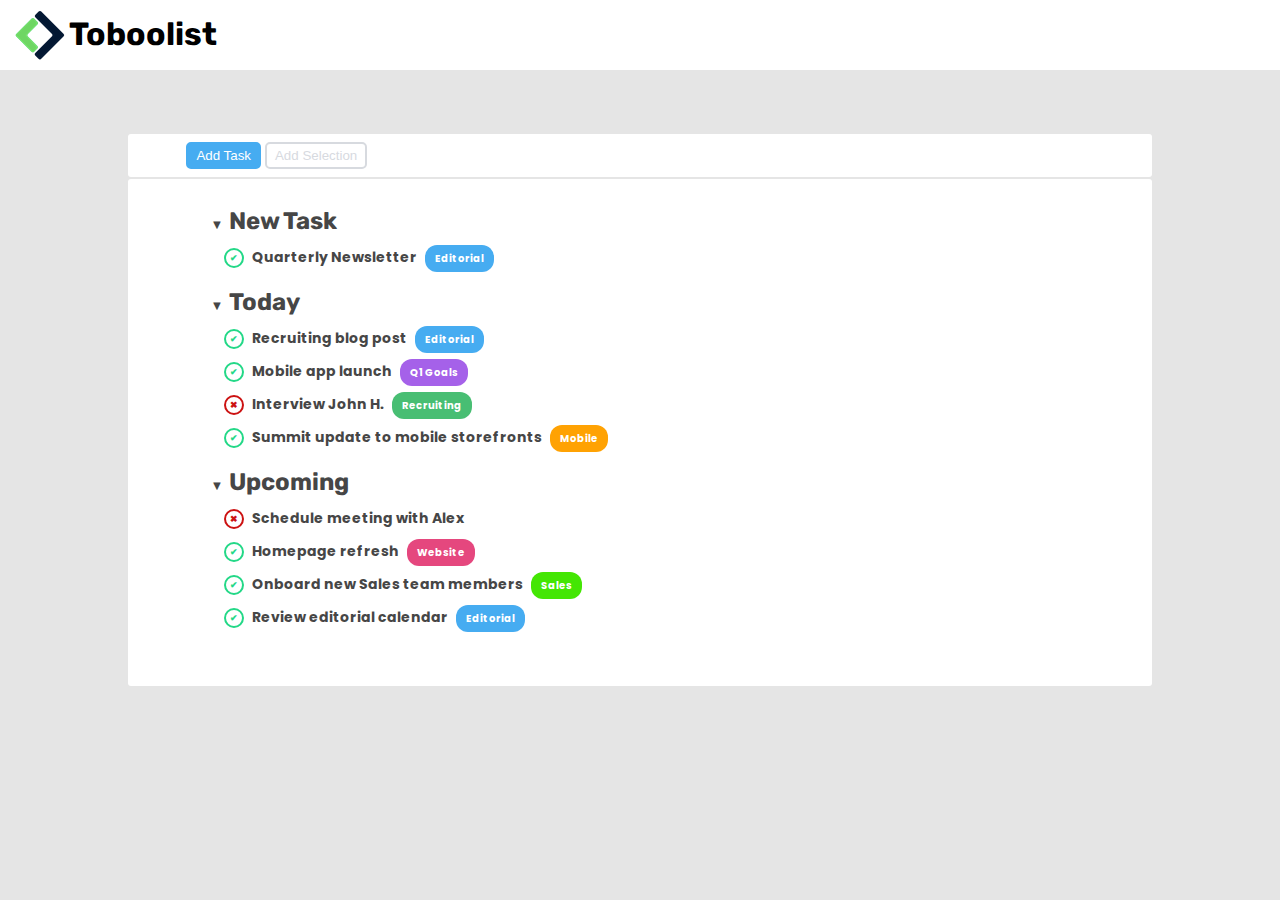
<file: index.html>
<!DOCTYPE html>
<html lang="en">
<head>
    <meta charset="UTF-8">
    <meta http-equiv="X-UA-Compatible" content="IE=edge">
    <meta name="viewport" content="width=device-width, initial-scale=1.0">
    <title>HTML CSS TOBOOLIST</title>

    <!-- path css style -->
    <link rel="stylesheet" href="./asset/css/reset.css">
    <link rel="stylesheet" href="./asset/css/style.css">

    <!-- import font -->
    <link rel="preconnect" href="https://fonts.googleapis.com">
    <link rel="preconnect" href="https://fonts.gstatic.com" crossorigin>
    <link href="https://fonts.googleapis.com/css2?family=Rubik:wght@400;700&display=swap" rel="stylesheet">
    <link href="https://fonts.googleapis.com/css2?family=Poppins&display=swap" rel="stylesheet">

</head>

<body>
    
    <header>

        <img src="./asset/img/Logo.png" alt="Logo Boolean" class="align-middle" id="logo">
        
        <h1>Toboolist</h1>

    </header>


    <main>


        <nav>
            <button class="margin-main" id="Button1">Add Task</button>
            <button id="Button2">Add Selection</button>
        </nav>

        <article>

            <ul class="margin-main" id="all-list">

                <!-- FIRST LIST -->
                <li class="margin-top mainlist" id="list1">
                    <strong>New Task</strong>
                    <ul>
                        <li class="margin-list-item listcheck tag-editorial">
                            Quarterly Newsletter
                        </li>
                    </ul>
                </li>


                <!-- SECON LIST -->
                <li class="margin-top mainlist" id="list1">
                    <strong>Today</strong>
                    <ul>
                        <li class="margin-list-item listcheck tag-editorial">
                            Recruiting blog post
                        </li>
                        <li class="margin-list-item listcheck tag-q1">
                            Mobile app launch
                        </li>
                        <li class="margin-list-item listcross tag-recruiting">
                            Interview John H.
                        </li>
                        <li class="margin-list-item listcheck tag-mobile">
                            Summit update to mobile storefronts
                        </li>
                    </ul>
                </li>

                <!-- THIRD LIST -->
                <li class="margin-top mainlist" id="list1">
                    <strong>Upcoming</strong>
                    <ul>
                        <li class="margin-list-item listcross">
                            Schedule meeting with Alex
                        </li>
                        <li class="margin-list-item listcheck tag-website">
                            Homepage refresh
                        </li>
                        <li class="margin-list-item listcheck tag-sales">
                            Onboard new Sales team members
                        </li>
                        <li class="margin-list-item listcheck tag-editorial">
                            Review editorial calendar
                        </li>
                    </ul>
                </li>

            </ul>

        </article>

    </main>

</body>
</html>
</file>
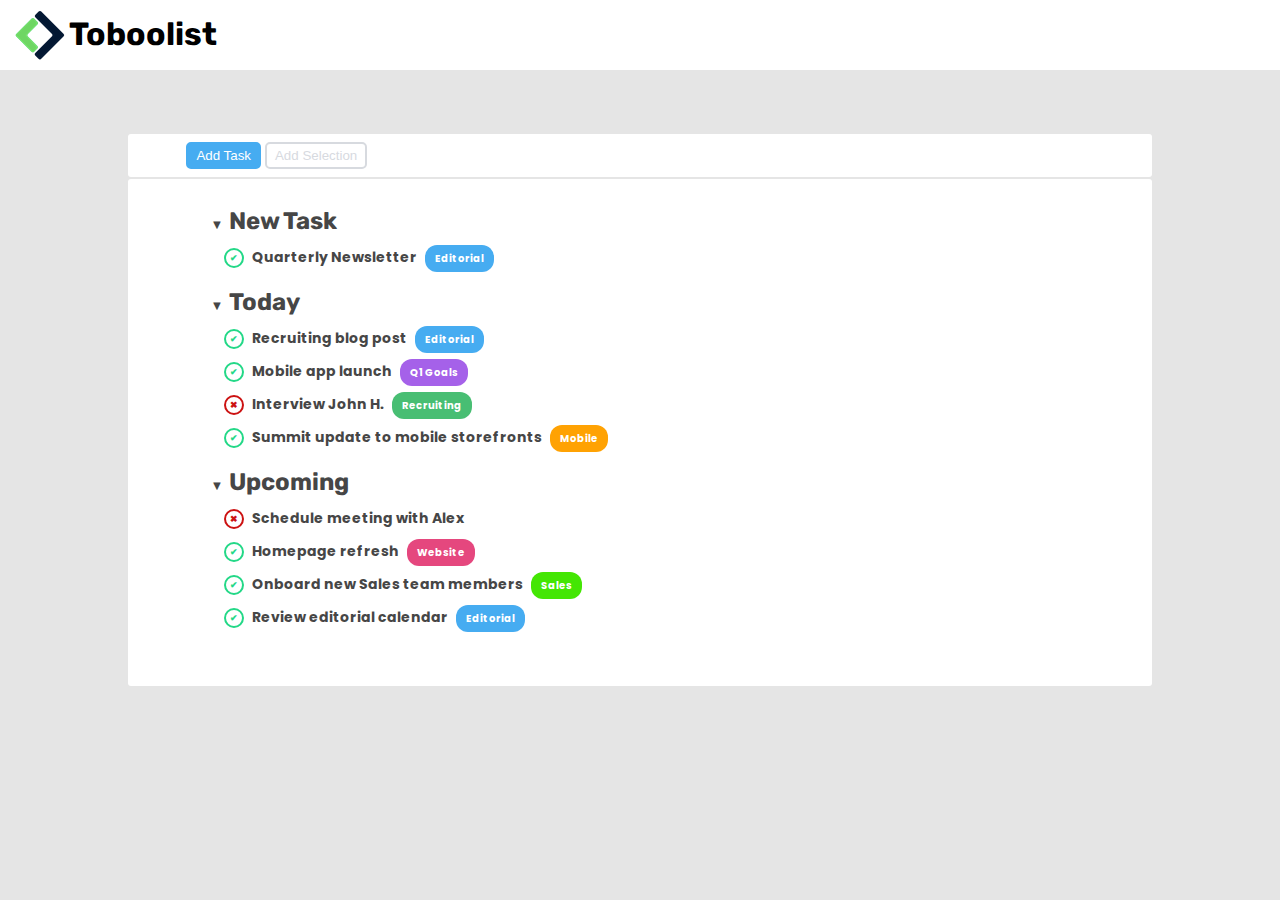
<file: asset/index.html>
<!DOCTYPE html>
<html lang="en">
<head>
    <meta charset="UTF-8">
    <meta http-equiv="X-UA-Compatible" content="IE=edge">
    <meta name="viewport" content="width=device-width, initial-scale=1.0">
    <title>HTML CSS TOBOOLIST</title>

    <!-- path css style -->
    <link rel="stylesheet" href="./css/reset.css">
    <link rel="stylesheet" href="./css/style.css">

    <!-- import font -->
    <link rel="preconnect" href="https://fonts.googleapis.com">
    <link rel="preconnect" href="https://fonts.gstatic.com" crossorigin>
    <link href="https://fonts.googleapis.com/css2?family=Rubik:wght@400;700&display=swap" rel="stylesheet">
    <link href="https://fonts.googleapis.com/css2?family=Poppins&display=swap" rel="stylesheet">

</head>

<body>
    
    <header>

        <img src="./img/Logo.png" alt="Logo Boolean" class="align-middle" id="logo">
        
        <h1>Toboolist</h1>

    </header>


    <main>


        <nav>
            <button class="margin-main" id="Button1">Add Task</button>
            <button id="Button2">Add Selection</button>
        </nav>

        <article>

            <ul class="margin-main" id="all-list">

                <!-- FIRST LIST -->
                <li class="margin-top mainlist" id="list1">
                    <strong>New Task</strong>
                    <ul>
                        <li class="margin-list-item listcheck tag-editorial">
                            Quarterly Newsletter
                        </li>
                    </ul>
                </li>


                <!-- SECON LIST -->
                <li class="margin-top mainlist" id="list1">
                    <strong>Today</strong>
                    <ul>
                        <li class="margin-list-item listcheck tag-editorial">
                            Recruiting blog post
                        </li>
                        <li class="margin-list-item listcheck tag-q1">
                            Mobile app launch
                        </li>
                        <li class="margin-list-item listcross tag-recruiting">
                            Interview John H.
                        </li>
                        <li class="margin-list-item listcheck tag-mobile">
                            Summit update to mobile storefronts
                        </li>
                    </ul>
                </li>

                <!-- THIRD LIST -->
                <li class="margin-top mainlist" id="list1">
                    <strong>Upcoming</strong>
                    <ul>
                        <li class="margin-list-item listcross">
                            Schedule meeting with Alex
                        </li>
                        <li class="margin-list-item listcheck tag-website">
                            Homepage refresh
                        </li>
                        <li class="margin-list-item listcheck tag-sales">
                            Onboard new Sales team members
                        </li>
                        <li class="margin-list-item listcheck tag-editorial">
                            Review editorial calendar
                        </li>
                    </ul>
                </li>

            </ul>

        </article>

    </main>

</body>
</html>
</file>
<file: asset/css/style.css>
/* preset */


.align-middle {
    vertical-align: middle;
}

.margin-main {
    margin-left: 5%;
}

.margin-top {
    margin-top: 20px;
}

body{
    font-family: 'Rubik', sans-serif;
}

/* ----------------------------------------------------- */

header {
    padding: 10px 15px;
    background-color: white;
}

h1 {
    display: inline-block;
}

#logo {
    vertical-align: -15px;
}

/* ------------------------------------------------------- */

body {
    background-color: rgb(229, 229, 229);
}

/* -------------------------------------------------------- */

nav{
    background-color: white;
    margin-top: 5%;
    max-width: 80%;
    margin-left: auto;
    margin-right: auto;
    padding: 8px;
    border-radius: 3px;
}

#Button1{
    background-color: #46acf1;
    border-color: #46acf1;
    border-style: solid;;
    border-radius: 5px;
    padding: 4px 8px;
    color: white;
}

#Button2{
    background-color: white;
    border-color: #d7dadf;
    border-style: solid;
    border-radius: 5px;
    padding: 4px 8px;
    color: #d7dadf;
}

/* ---------------------------------------------------------- */

article{
    background-color: white;
    margin-top: 2px;
    max-width: 80%;
    margin-left: auto;
    margin-right: auto;
    padding: 8px;
    border-radius: 3px;
}

ul li {
    list-style-type: none;
}

.margin-list-item{
    margin-top: 12px;
}

.mainlist::before{
    content: " \25BC ";
    font-size: small;
}

#all-list{
    margin-bottom: 5%;
}
/* ---------------------------------------------------------- */

/* CHECK E CROSS */

.listcheck::before{
    content: " \2714 ";
    font-size: xx-small;
    border: solid;
    border-radius: 100%;
    padding: 2px 4px;
    border-width: 2px;
    color: rgb(35, 216, 135);
    vertical-align: 1px;
    margin-right: 5px;
    font-weight: bold;
}

.listcross::before{
    content: " \2716 ";
    font-size: xx-small;
    border: solid;
    border-radius: 100%;
    padding: 2px 4px;
    border-width: 2px;
    color: rgb(204, 18, 18);
    vertical-align: 1px;
    margin-right: 5px;
    font-weight: bold;
}

/* TAG */
.tag-editorial::after{
    content: "Editorial";
    font-size: 10px;
    font-weight: bold ;
    background-color: #46acf1;
    color: white;
    padding: 6px 10px;
    border-radius: 12px;
    margin-left: 5px;
}

.tag-q1::after{
    content: "Q1 Goals";
    font-size: 10px;
    font-weight: bold ;
    background-color: #a561e9;
    color: white;
    padding: 6px 10px;
    border-radius: 12px;
    margin-left: 5px;
}

.tag-recruiting::after{
    content: "Recruiting";
    font-size: 10px;
    font-weight: bold ;
    background-color: #48be73;
    color: white;
    padding: 6px 10px;
    border-radius: 12px;
    margin-left: 5px;
}

.tag-mobile::after{
    content: "Mobile";
    font-size: 10px;
    font-weight: bold ;
    background-color: #ffa203;
    color: white;
    padding: 6px 10px;
    border-radius: 12px;
    margin-left: 5px;
}

.tag-website::after{
    content: "Website";
    font-size: 10px;
    font-weight: bold ;
    background-color: #e5477e;
    color: white;
    padding: 6px 10px;
    border-radius: 12px;
    margin-left: 5px;
}

.tag-sales::after{
    content: "Sales";
    font-size: 10px;
    font-weight: bold ;
    background-color: #44e604;
    color: white;
    padding: 6px 10px;
    border-radius: 12px;
    margin-left: 5px;
}

/* --------------------------------------------------------------- */
/* FONT */
#list1{
    font-size: 24px;
    color: rgb(70, 70, 70);
}

#list1 > ul{
    font-size: 14px;
    font-family: 'Poppins', sans-serif;
    font-weight: bold;
}
</file>
